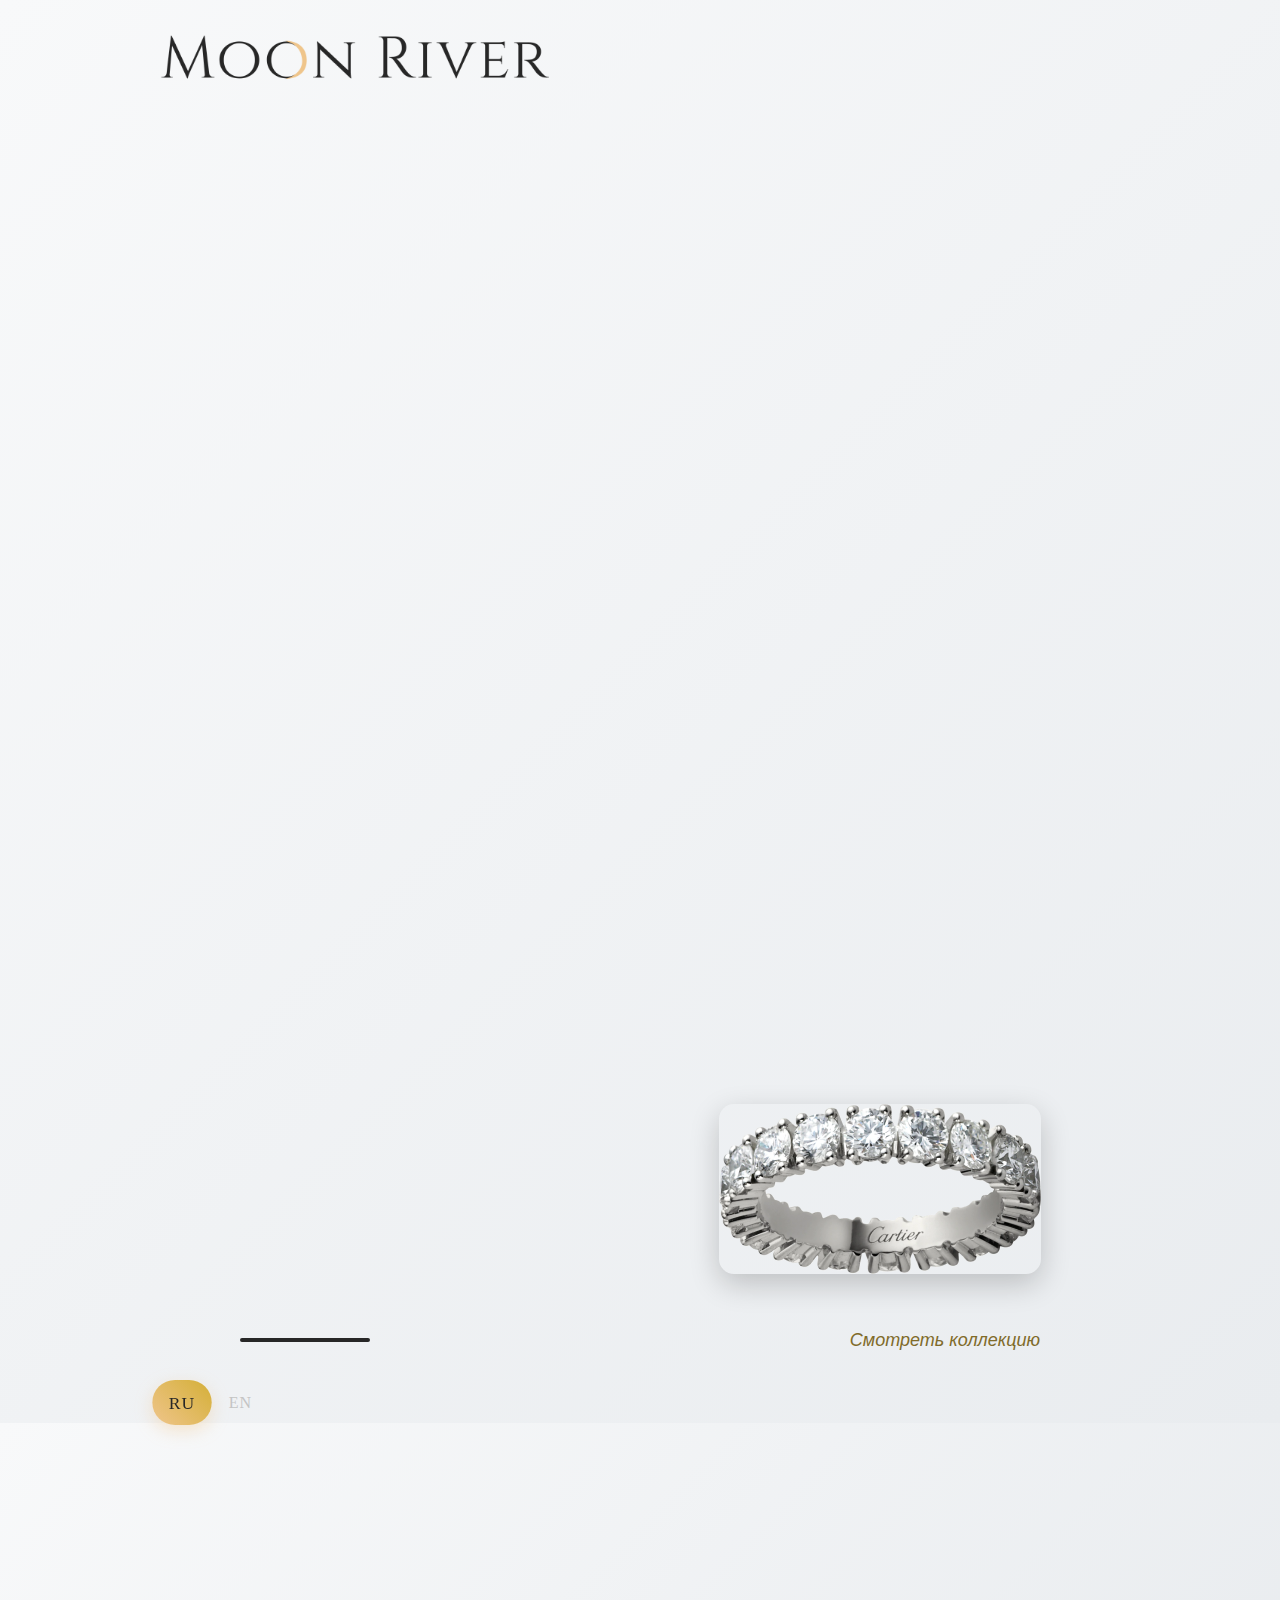
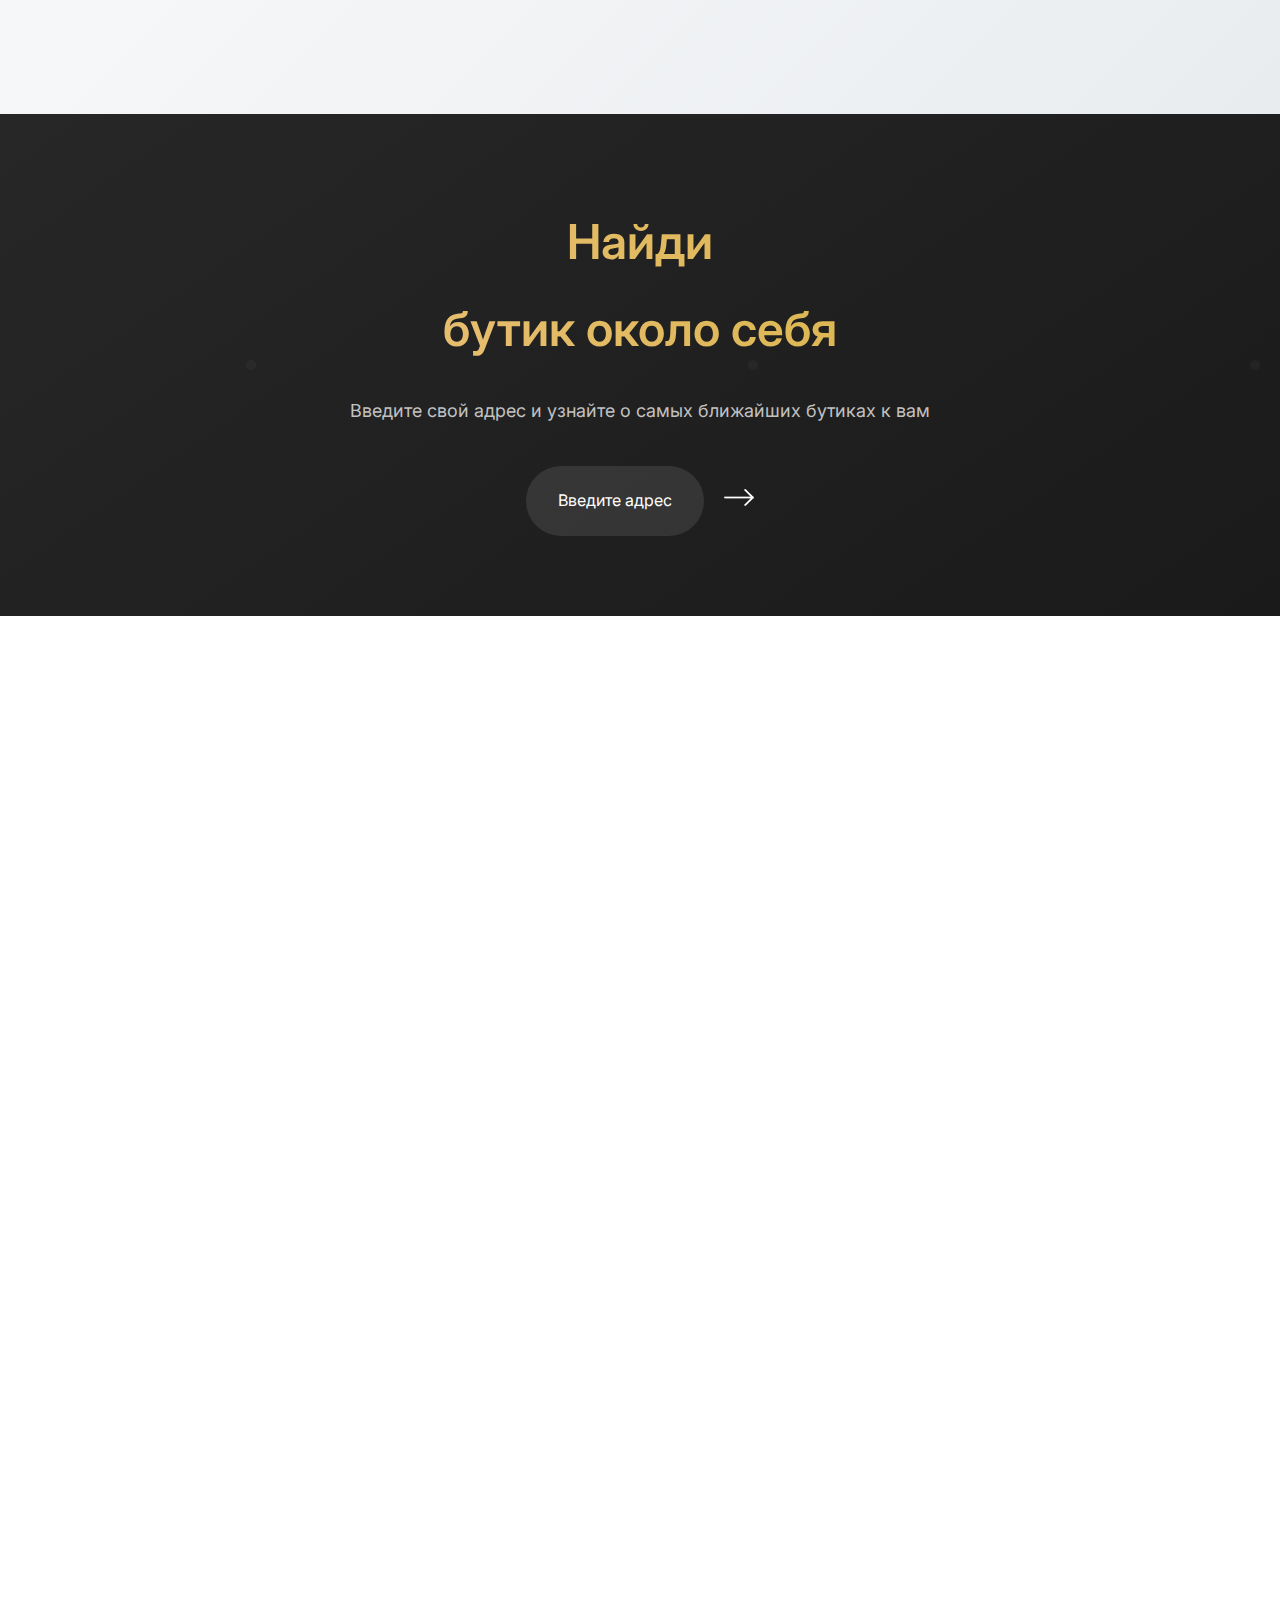
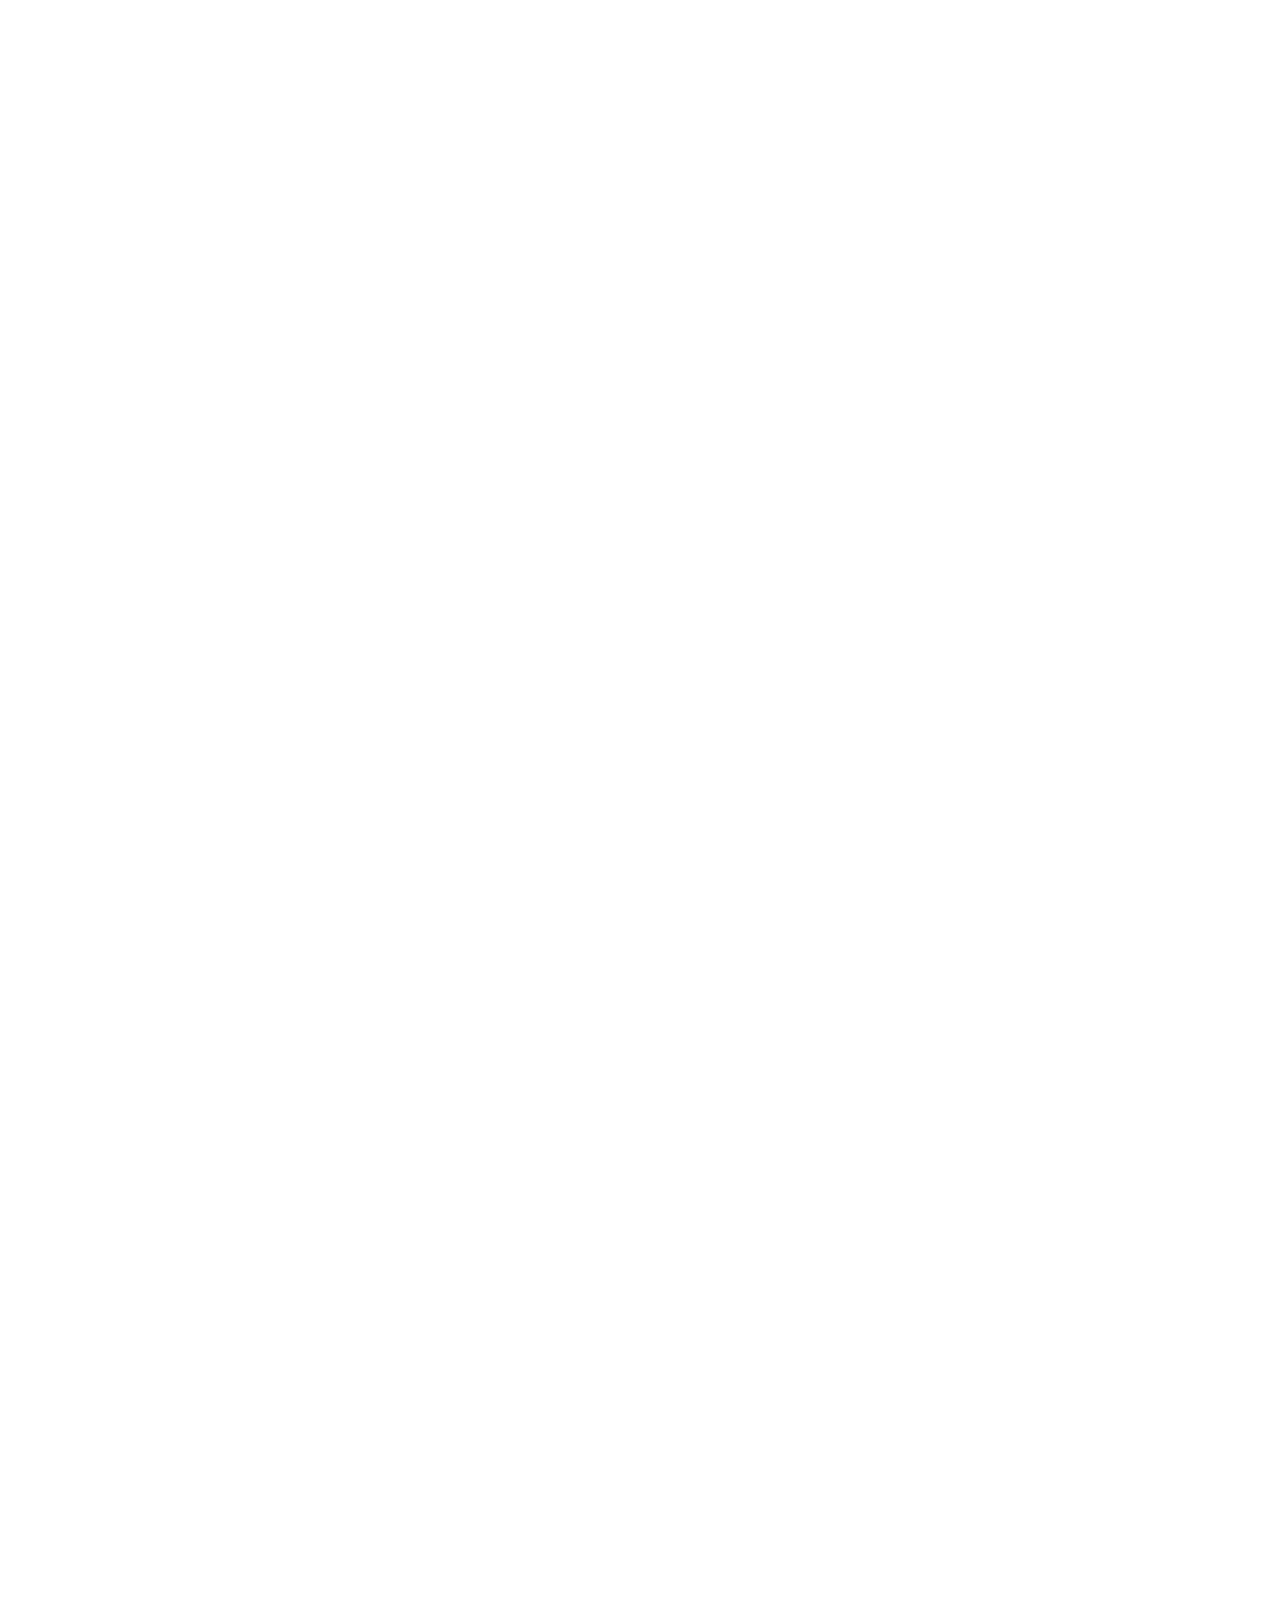
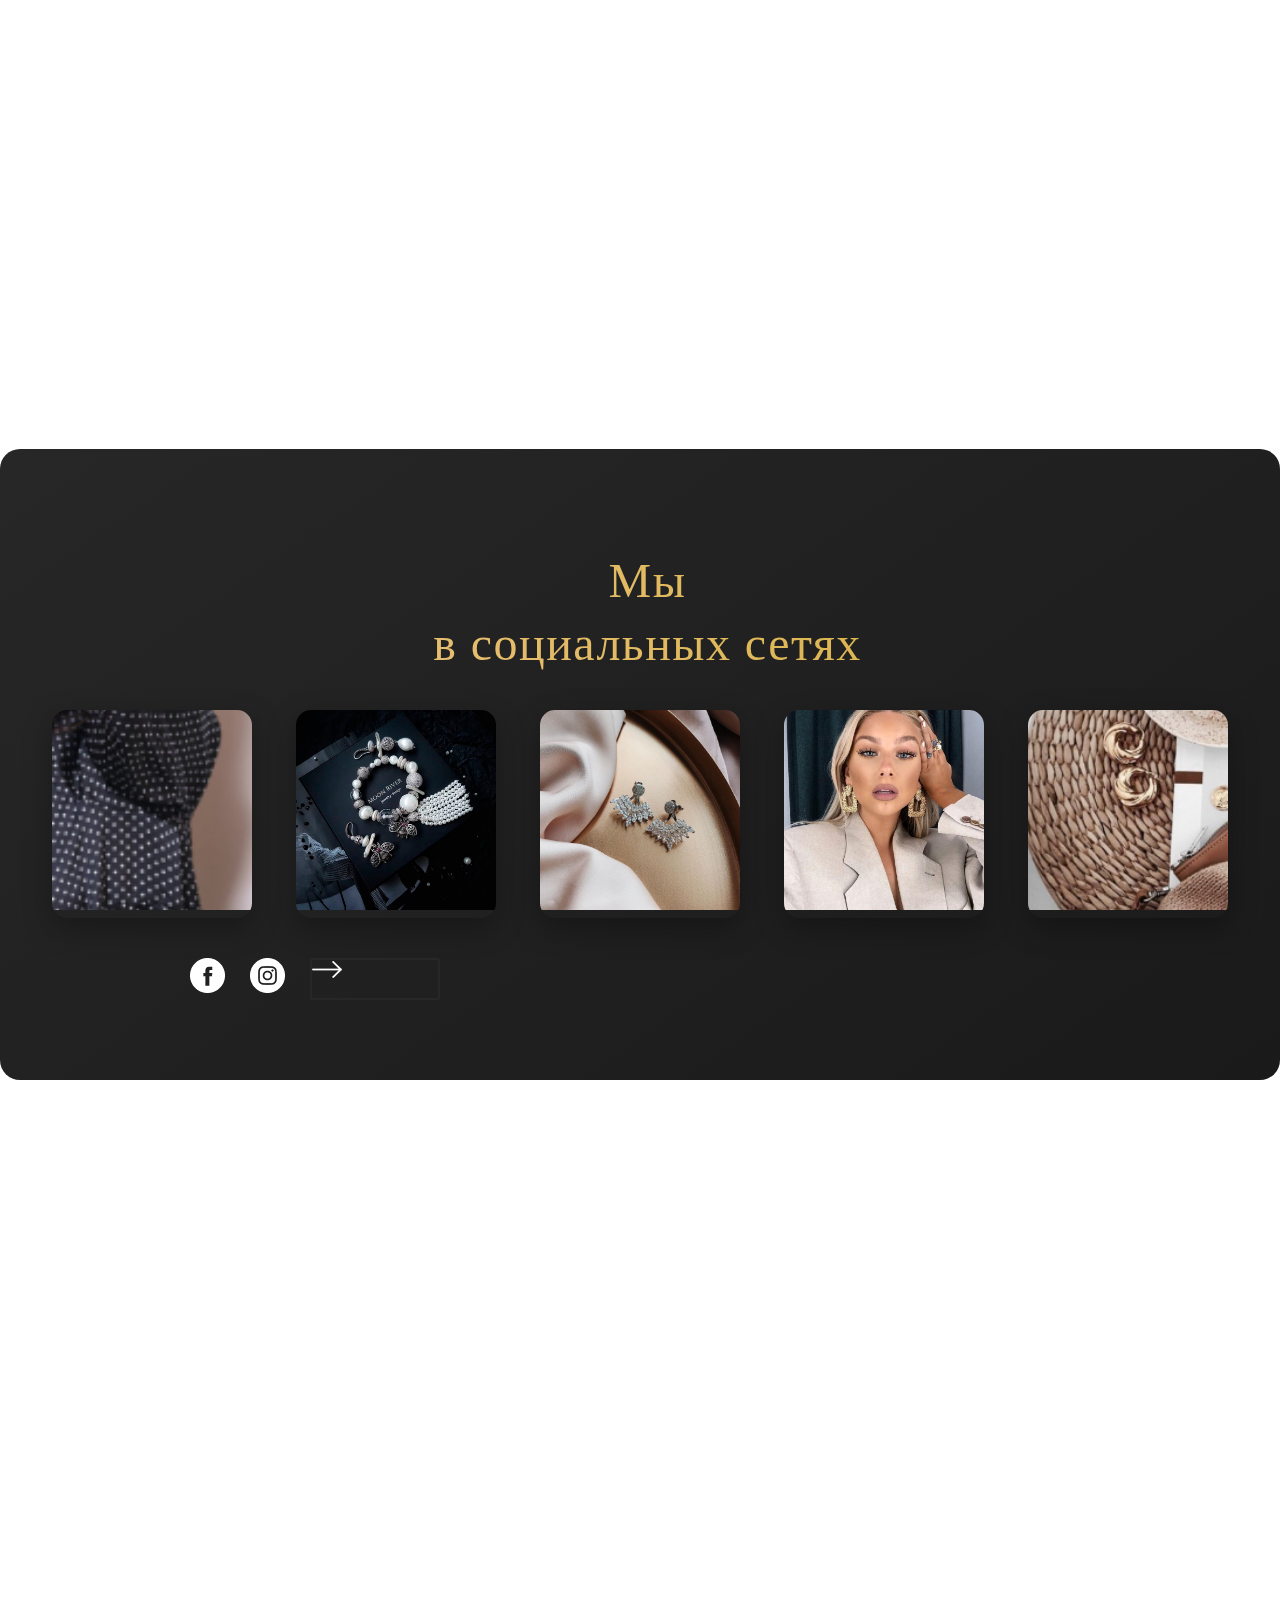
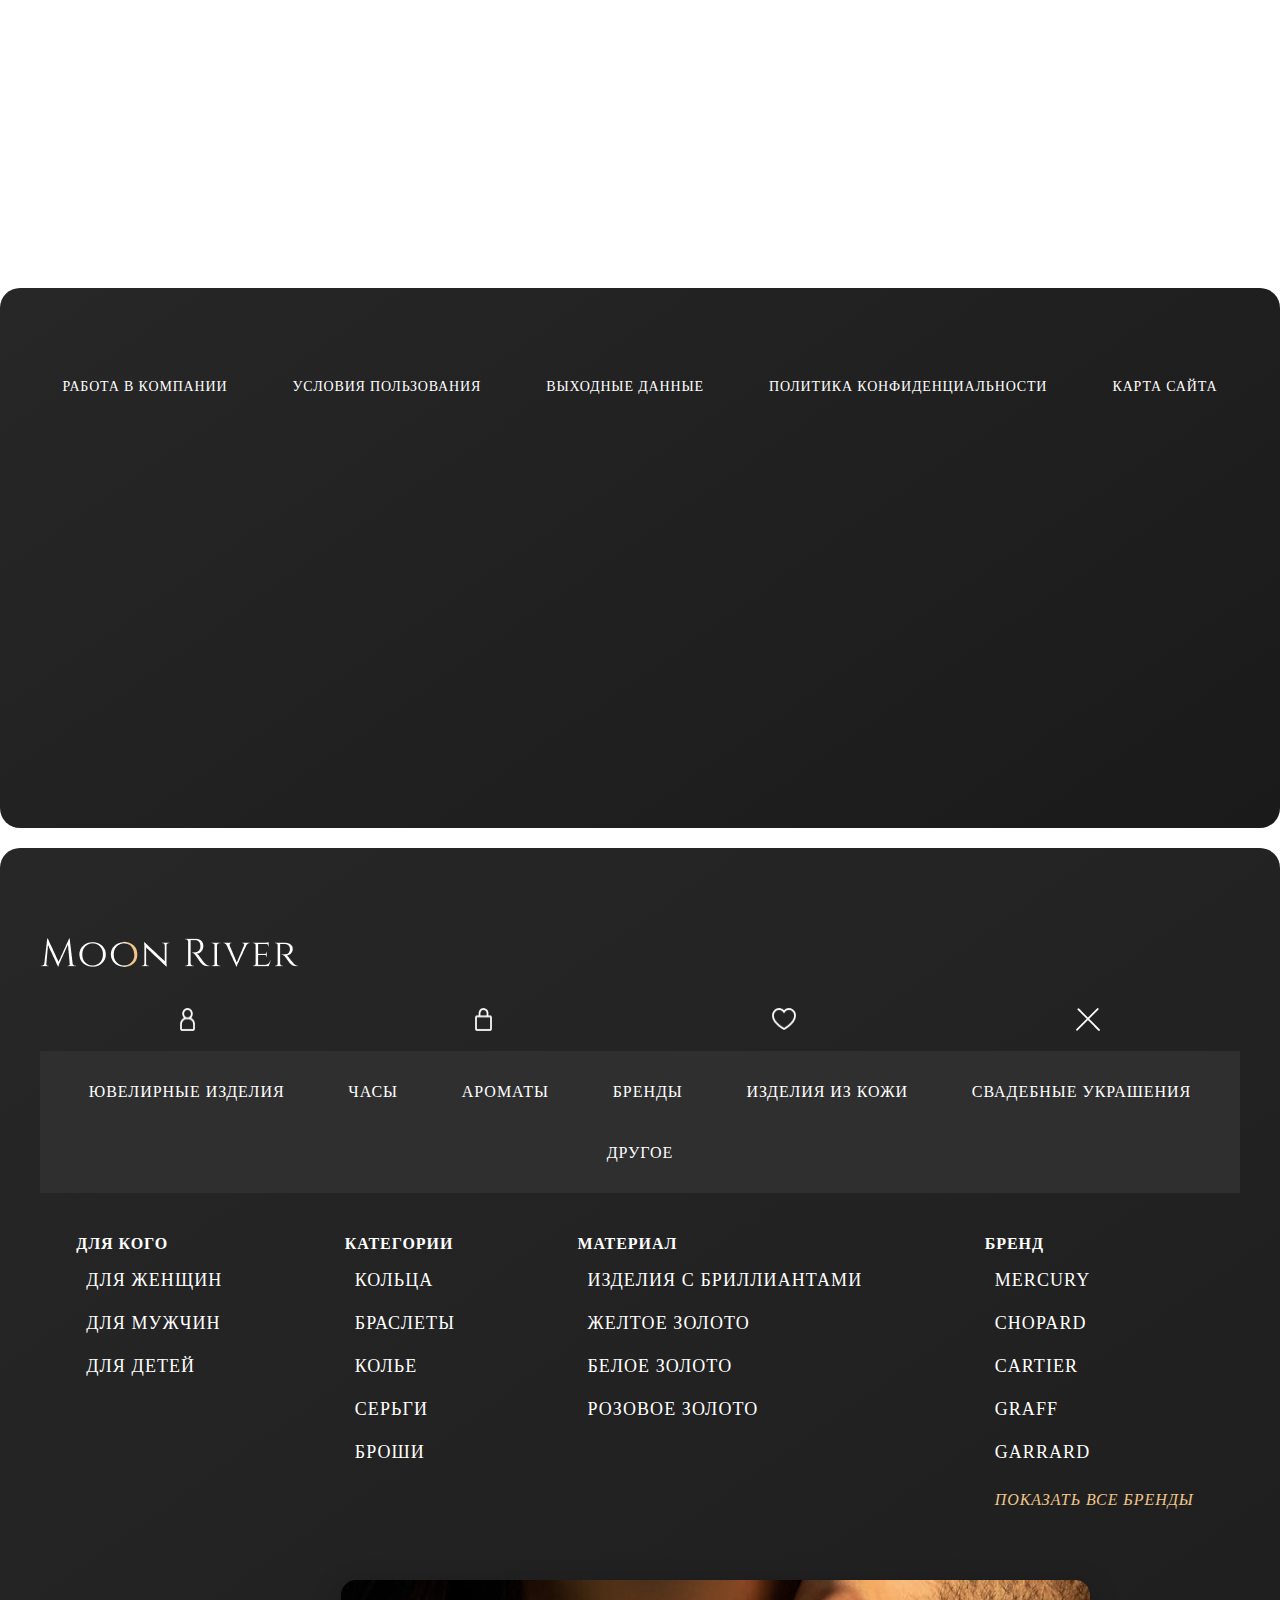
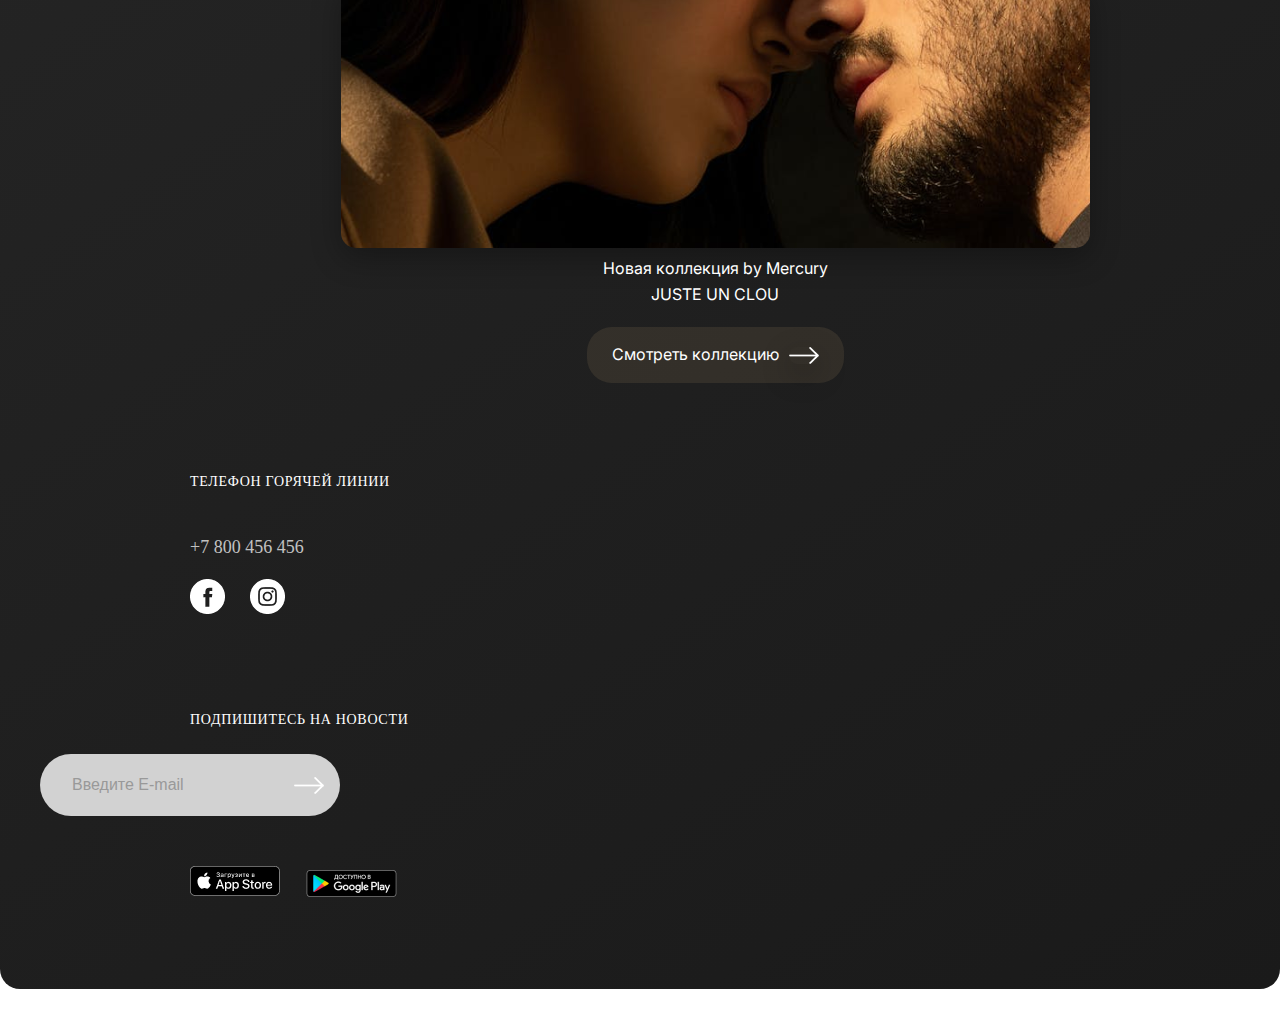
<file: Moon River Demo/moonriver.html>
<!DOCTYPE html>
<html lang="ru">
<head>
    <meta charset="UTF-8">
    <meta http-equiv="X-UA-Compatible" content="IE=edge">
    <meta name="viewport" content="width=device-width, initial-scale=1.0">
    <title data-ru="Синька бати" data-en="Blue Baty">Синька бати</title>
    <link rel="stylesheet" href="moonriver.css">
    <link href="https://fonts.googleapis.com/css2?family=Inter:wght@300;400;500;600;700&display=swap" rel="stylesheet">
</head>
<body>
    <header>
        <div class="container">
            <div class="logo">
                <img src="Group 1 1.png" alt="Logo">
            </div>
            <div class="black">
                <div class="figures">
                    <img src="Vector.png" alt="">
                    <img src="Vector (1).png" alt="">
                    <img src="Rectangle.png" alt="">
                    <span class="figure-number">1</span>
                    <img src="Group 12.png" alt="">
                </div>
                <div class="texts">
                    <div class="txt2" data-ru="КОЛЬЦО TRINITY, Cartier" data-en="TRINITY RING, Cartier">
                        КОЛЬЦО TRINITY, Cartier
                    </div>
                    <div class="txt3" data-ru="Белое золото, бриллианты" data-en="White gold, diamonds">
                        Белое золото, бриллианты
                    </div>
                    <div class="txt4" data-ru="498 000 ₽" data-en="498 000 ₽">
                        498 000 ₽
                    </div>
                </div>
            </div>
        </div>
        
        <div class="content">
            <div class="jewerly" data-ru="HIGH JEWELRY" data-en="HIGH JEWELRY">
                HIGH JEWELRY
            </div>
            <div class="img">
                <img src="1473137 1.png" alt="Jewelry">
            </div>
        </div>
        
        <div class="content2">
            <div class="line"></div>
            <div class="txt" data-ru="Смотреть коллекцию" data-en="View collection">
                Смотреть коллекцию
            </div>
        </div>
        
        <div class="language">
            <div class="ru active" onclick="switchLanguage('ru')">
                RU
            </div>
            <div class="en" onclick="switchLanguage('en')">
                EN
            </div>
        </div>
    </header>

    <div class="txt__content">
        <div class="content3">
            <div class="class" data-ru="Перейти в раздел" data-en="Go to section">
                Перейти в раздел
            </div>
            <div class="for_men" data-ru="Для мужчин" data-en="For men">
                Для мужчин
            </div>
        </div>
        <div class="content3">
            <div class="class" data-ru="Перейти в раздел" data-en="Go to section">
                Перейти в раздел
            </div>
            <div class="for_women" data-ru="Для женщин" data-en="For women">
                Для женщин
            </div>
        </div>
    </div>

    <div class="content4">
        <div class="boutik">
            <p data-ru="Найди" data-en="Find">Найди</p>
            <p data-ru="бутик около себя" data-en="boutique near you">бутик около себя</p>
        </div>
        <div class="txt_boutik" data-ru="Введите свой адрес и узнайте о самых ближайших бутиках к вам" data-en="Enter your address and find the nearest boutiques to you">
            Введите свой адрес и узнайте о самых ближайших бутиках к вам
        </div>
        <div class="adres">
            <div class="inputadres" data-ru="Введите адрес" data-en="Enter address">
                Введите адрес
            </div>
            <div class="arrow">
                <img src="Line.png" alt="Arrow">
            </div>
        </div>
    </div>

    <div class="background">
        <img src="1521765 1.png" alt="Ring">
        <div class="txtback" data-ru="КОЛЬЦО jow's, Cartier" data-en="JOW'S RING, Cartier">
            КОЛЬЦО jow's, Cartier
        </div>
        <div class="txtback2" data-ru="Белое золото, бриллианты" data-en="White gold, diamonds">
            Белое золото, бриллианты
        </div>
        <div class="txtback3" data-ru="674 000 ₽" data-en="674 000 ₽">
            674 000 ₽
        </div>
    </div>

    <div class="background">
        <img src="589965 1.png" alt="Ring">
        <div class="txtback" data-ru="КОЛЬЦО croix, Cartier" data-en="CROIX RING, Cartier">
            КОЛЬЦО croix, Cartier
        </div>
        <div class="txtback2" data-ru="Желтое, белое, розовое золото" data-en="Yellow, white, rose gold">
            Желтое, белое, розовое золото
        </div>
        <div class="txtback3" data-ru="432 000 ₽" data-en="432 000 ₽">
            432 000 ₽
        </div>
    </div>

    <div class="backgroundimg">
        <div class="img2">
            <img src="397780CZ__1 1.png" alt="Earrings">
        </div>
        <div class="txtback" data-ru="серьги win, BLANCPAIN" data-en="WIN EARRINGS, BLANCPAIN">
            серьги win, BLANCPAIN
        </div>
        <div class="txtback2" data-ru="Желтое золото, жемчуг" data-en="Yellow gold, pearl">
            Желтое золото, жемчуг
        </div>
        <div class="txtback3" data-ru="398 000 ₽" data-en="398 000 ₽">
            398 000 ₽
        </div>
    </div>

    <div class="background">
        <img src="CHIMERA-925 1.png" alt="Earrings">
        <div class="txtback" data-ru="Серьги moon, HUBLOT" data-en="MOON EARRINGS, HUBLOT">
            Серьги moon, HUBLOT
        </div>
        <div class="txtback2" data-ru="Желтое золото, сапфир" data-en="Yellow gold, sapphire">
            Желтое золото, сапфир
        </div>
        <div class="txtback3" data-ru="498 000 ₽" data-en="498 000 ₽">
            498 000 ₽
        </div>
    </div>

    <div class="background">
        <div class="txtback" data-ru="серьги win, BLANCPAIN" data-en="WIN EARRINGS, BLANCPAIN">
            серьги win, BLANCPAIN
        </div>
        <div class="txtback2" data-ru="Желтое золото, жемчуг" data-en="Yellow gold, pearl">
            Желтое золото, жемчуг
        </div>
        <div class="txtback3" data-ru="398 000 ₽" data-en="398 000 ₽">
            398 000 ₽
        </div>
    </div>

    <div class="background2">
        <div class="txt5">
            <p data-ru="Мы" data-en="We">Мы</p>
            <p data-ru="в социальных сетях" data-en="on social media">в социальных сетях</p> 
        </div>
        
        <div class="images">
            <div class="image-item" onclick="openImageModal('pexels-photo-1021693 2.jpg')">
                <img src="pexels-photo-1021693 2.jpg" alt="Social media image">
            </div>
            <div class="image-item" onclick="openImageModal('4f5559c1b5960b5c77e2c86b888673f5 2.jpg')">
                <img src="4f5559c1b5960b5c77e2c86b888673f5 2.jpg" alt="Social media image">
            </div>
            <div class="image-item" onclick="openImageModal('a87440fc5b93bea7582f2610d3400c76 1.jpg')">
                <img src="a87440fc5b93bea7582f2610d3400c76 1.jpg" alt="Social media image">
            </div>
            <div class="image-item" onclick="openImageModal('72383984 1.jpg')">
                <img src="72383984 1.jpg" alt="Social media image">
            </div>
            <div class="image-item" onclick="openImageModal('0d216821d529e0dfd25ac0a30050dbb8 1.jpg')">
                <img src="0d216821d529e0dfd25ac0a30050dbb8 1.jpg" alt="Social media image">
            </div>
        </div>

        <div class="logos">
            <div class="facebook">
                <img src="Facebook.png" alt="Facebook">
            </div>
            <div class="instagram">
                <img src="Instagram.png" alt="Instagram">
            </div>
            <div class="line">
                <img src="Line.png" alt="Line">
            </div>
        </div>
    </div>

    <div class="content5">
        <div class="img3">
            <img src="hype-ru-imgonline--PV4KKlein3PKSJg3Hj3vznm 1.png" alt="Store">
        </div>
        <div class="txt__content2">
            <div class="telephone" data-ru="Телефон флагманского магазина" data-en="Flagship store phone">
                Телефон флагманского магазина
            </div>

            <div class="number">
                +7 800 456 456
            </div>

            <div class="news" data-ru="Подпишитесь на новости" data-en="Subscribe to news">
                Подпишитесь на новости
            </div>
            <div class="email">
                <div class="input">
                    <input type="email" placeholder="Введите E-mail" data-ru-placeholder="Введите E-mail" data-en-placeholder="Enter E-mail">
                    <img src="Line1.png" alt="Submit">
                </div>
            </div>
        </div>
    </div>

    <div class="background2">
        <div class="txt6">
            <span data-ru="работа в компании" data-en="work in company">работа в компании</span>
            <span data-ru="условия пользования" data-en="terms of use">условия пользования</span>
            <span data-ru="выходные данные" data-en="output data">выходные данные</span>
            <span data-ru="политика конфиденциальности" data-en="privacy policy">политика конфиденциальности</span>
            <span data-ru="карта сайта" data-en="site map">карта сайта</span>
        </div>

        <div class="content6">
            <div class="img4">
                <img src="Group 1 7.png" alt="Logo">
            </div>
        
            <div class="telephone2" data-ru="Телефон горячей линии" data-en="Hotline phone">
                Телефон горячей линии
            </div>
            <div class="number2">
                +7 800 456 456
            </div>
            <div class="news2" data-ru="Подпишитесь на новости" data-en="Subscribe to news">
                Подпишитесь на новости
            </div>
            <div class="logos">
                <div class="facebook">
                    <img src="Facebook.png" alt="Facebook">
                </div>
                <div class="instagram">
                    <img src="Instagram.png" alt="Instagram">
                </div>
            </div>
            <div class="email2">
                <div class="input2">
                    <input type="email" placeholder="Введите E-mail" data-ru-placeholder="Введите E-mail" data-en-placeholder="Enter E-mail">
                    <img src="Line.png" alt="Submit">
                </div>
            </div>
            <div class="google_apple">
                <div class="apple">
                    <img src="apple-store-badge 1.png" alt="App Store">
                </div>
                <div class="google">
                    <img src="ru_badge_web_generic 1.png" alt="Google Play">
                </div>
            </div>
        </div>
    </div>

    <div class="background2">
        <div class="images2">
            <img src="Group 1 7.png" alt="Logo">
            <div class="vectors">
                <img src="Vector (1).png" alt="">
                <img src="Rectangle.png" alt="">
                <img src="Vector.png" alt="">
                <img src="Vector2.png" alt="">
            </div>
        </div>
        <div class="txt__content3">
            <span data-ru="Ювелирные изделия" data-en="Jewelry">Ювелирные изделия</span>
            <span data-ru="часы" data-en="watches">часы</span>
            <span data-ru="ароматы" data-en="fragrances">ароматы</span>
            <span data-ru="бренды" data-en="brands">бренды</span>
            <span data-ru="изделия из кожи" data-en="leather goods">изделия из кожи</span>
            <span data-ru="Свадебные украшения" data-en="Wedding jewelry">Свадебные украшения</span>
            <span data-ru="другое" data-en="other">другое</span>
        </div>
        <div class="txt7">
            <div class="for">
                <span data-ru="Для кого" data-en="For whom">Для кого</span>
                <p class="for_who" data-ru="Для женщин" data-en="For women">Для женщин</p>
                <p class="for_who" data-ru="Для мужчин" data-en="For men">Для мужчин</p>    
                <p class="for_who" data-ru="Для детей" data-en="For children">Для детей</p>
            </div>
            <div class="category">
                <span data-ru="Категории" data-en="Categories">Категории</span>
                <p class="rings" data-ru="Кольца" data-en="Rings">Кольца</p>
                <p class="rings" data-ru="Браслеты" data-en="Bracelets">Браслеты</p>
                <p class="rings" data-ru="Колье" data-en="Necklaces">Колье</p>
                <p class="rings" data-ru="Серьги" data-en="Earrings">Серьги</p>
                <p class="rings" data-ru="Броши" data-en="Brooches">Броши</p>
            </div>
            <div class="material">
                <span data-ru="Материал" data-en="Material">Материал</span>
                <p class="materials" data-ru="Изделия с бриллиантами" data-en="Diamond products">Изделия с бриллиантами</p>
                <p class="materials" data-ru="Желтое золото" data-en="Yellow gold">Желтое золото</p>
                <p class="materials" data-ru="Белое золото" data-en="White gold">Белое золото</p>
                <p class="materials" data-ru="Розовое золото" data-en="Rose gold">Розовое золото</p>
            </div>
            <div class="bred">
                <span data-ru="Бренд" data-en="Brand">Бренд</span>
                <p class="bredotina">Mercury</p>
                <p class="bredotina">Chopard</p>
                <p class="bredotina">Cartier</p>
                <p class="bredotina">Graff</p>
                <p class="bredotina">Garrard</p>
                <p class="zolotaya_bredotina" data-ru="Показать все бренды" data-en="Show all brands">Показать все бренды</p>
            </div>
        </div>
        <div class="img5">
            <img src="pexels-photo-3754270.png" alt="Collection">
            <div data-ru="Новая коллекция by Mercury" data-en="New collection by Mercury">Новая коллекция by Mercury</div>
            <div>JUSTE UN CLOU</div>
            <div class="view-collection" data-ru="Смотреть коллекцию" data-en="View collection">
                Смотреть коллекцию
                <img src="Line.png" alt="Arrow">
            </div>
        </div>
        <div class="telephone3">
            <div class="txt__telephone" data-ru="телефон горячей линии" data-en="hotline phone">
                телефон горячей линии
            </div>
            <div class="number3">
                +7 800 456 456
            </div>
            <div class="logos">
                <div class="facebook">
                    <img src="Facebook.png" alt="Facebook">
                </div>
                <div class="instagram">
                    <img src="Instagram.png" alt="Instagram">
                </div>
            </div>
        </div>
        <div class="news3" data-ru="Подпишитесь на новости" data-en="Subscribe to news">
            Подпишитесь на новости
        </div>
        <div class="email2">
            <div class="input2">
                <input type="email" placeholder="Введите E-mail" data-ru-placeholder="Введите E-mail" data-en-placeholder="Enter E-mail">
                <img src="Line.png" alt="Submit">
            </div>
        </div>
        <div class="google_apple">
            <div class="apple">
                <img src="apple-store-badge 1.png" alt="App Store">
            </div>
            <div class="google">
                <img src="ru_badge_web_generic 1.png" alt="Google Play">
            </div>
        </div>
    </div>

    <!-- Image Modal -->
    <div id="imageModal" class="modal">
        <span class="close">&times;</span>
        <img class="modal-content" id="modalImage">
    </div>

    <!-- Loading Animation -->
    <div id="loading" class="loading">
        <div class="spinner"></div>
    </div>

    <script src="moonriver.js"></script>
</body>
</html>
</file>
<file: Moon River Demo/moonriver.css>
/* Reset and Base Styles */
* {
    margin: 0;
    padding: 0;
    box-sizing: border-box;
}

body {
    font-family: 'Inter', 'Futura PT', sans-serif;
    line-height: 1.6;
    color: #333;
    overflow-x: hidden;
}

/* Header Styles */
header {
    position: relative;
    background: linear-gradient(135deg, #f8f9fa 0%, #e9ecef 100%);
    min-height: 100vh;
}

.container {
    display: flex;
    justify-content: space-between;
    align-items: flex-start;
    padding: 20px 0;
}

.logo {
    padding-left: 160px;
    transition: transform 0.3s ease;
}

.logo:hover {
    transform: scale(1.05);
}

.logo img {
    max-height: 80px;
    width: auto;
}

/* Black Section */
.black {
    width: 562px;
    height: 1024px;
    left: 878px;
    top: 0px;
    background: linear-gradient(145deg, #272727 0%, #1a1a1a 100%);
    border-radius: 0 0 0 30px;
    box-shadow: 0 20px 40px rgba(0,0,0,0.3);
    position: relative;
    overflow: hidden;
}

.black::before {
    content: '';
    position: absolute;
    top: 0;
    left: 0;
    right: 0;
    height: 4px;
    background: linear-gradient(90deg, #EFC58B, #D4AF37, #EFC58B);
    animation: shimmer 3s ease-in-out infinite;
}

@keyframes shimmer {
    0%, 100% { transform: translateX(-100%); }
    50% { transform: translateX(100%); }
}

.figures {
    display: flex;
    justify-content: space-around;
    align-items: center;
    padding-left: 140px;
    padding-top: 77px;
    font-family: 'Futura PT';
    font-style: normal;
    font-weight: 300;
    font-size: 18px;
    line-height: 23px;
    color: white;
}

.figures img {
    transition: transform 0.3s ease, filter 0.3s ease;
}

.figures img:hover {
    transform: scale(1.1);
    filter: brightness(1.2);
}

.figure-number {
    background: linear-gradient(45deg, #EFC58B, #D4AF37);
    -webkit-background-clip: text;
    -webkit-text-fill-color: transparent;
    background-clip: text;
    font-weight: 600;
    font-size: 24px;
}

/* Content Sections */
.content {
    display: flex;
    justify-content: space-around;
    font-family: 'Forum', serif;
    font-style: normal;
    font-weight: 400;
    font-size: 64px;
    line-height: 71px;
    align-items: center;
    letter-spacing: 0.03em;
    margin: 40px 0;
}

.jewerly {
    background: linear-gradient(45deg, #806b2a, #D4AF37);
    -webkit-background-clip: text;
    -webkit-text-fill-color: transparent;
    background-clip: text;
    text-shadow: 2px 2px 4px rgba(0,0,0,0.1);
    transition: transform 0.3s ease;
}

.jewerly:hover {
    transform: scale(1.05);
}

.content img {
    transition: transform 0.3s ease;
    border-radius: 15px;
    box-shadow: 0 10px 30px rgba(0,0,0,0.2);
}

.content img:hover {
    transform: scale(1.05);
}

/* Line and Text */
.line {
    width: 130px;
    border: 2px solid #272727;
    border-radius: 2px;
    transition: width 0.3s ease;
}

.content2:hover .line {
    width: 180px;
}

.txt {
    font-family: 'Segoe UI', sans-serif;
    font-style: italic;
    font-weight: 300;
    font-size: 18px;
    line-height: 24px;
    align-items: center;
    color: #806b2a;
    transition: color 0.3s ease;
}

.content2:hover .txt {
    color: #D4AF37;
}

.content2 {
    display: flex;
    justify-content: space-around;
    align-items: center;
    margin: 30px 0;
}

/* Texts Section */
.texts {
    padding-left: 200px;
    padding-top: 800px;
}

.txt2 {
    font-family: 'Futura PT';
    font-style: normal;
    font-weight: 400;
    font-size: 16px;
    line-height: 21px;
    display: flex;
    align-items: center;
    text-align: right;
    letter-spacing: 0.05em;
    text-transform: uppercase;
    color: #FFFFFF;
    margin-bottom: 10px;
}

.txt3 {
    font-family: 'Futura PT';
    font-style: normal;
    font-weight: 300;
    font-size: 18px;
    line-height: 23px;
    display: flex;
    align-items: center;
    text-align: right;
    color: #C2C2C2;
    margin-bottom: 10px;
}

.txt4 {
    font-family: 'Segoe UI';
    font-style: italic;
    font-weight: 300;
    font-size: 18px;
    line-height: 24px;
    display: flex;
    align-items: center;
    letter-spacing: 0.03em;
    color: #EFC58B;
    text-shadow: 0 2px 4px rgba(0,0,0,0.3);
}

/* Language Switcher */
.language {
    display: flex;
    padding-left: 155px;
    margin-top: 20px;
}

.ru, .en {
    font-family: 'Futura PT';
    font-style: normal;
    font-weight: 400;
    font-size: 16px;
    line-height: 21px;
    display: flex;
    align-items: center;
    letter-spacing: 0.05em;
    text-transform: uppercase;
    cursor: pointer;
    padding: 10px 15px;
    border-radius: 25px;
    transition: all 0.3s ease;
    position: relative;
    overflow: hidden;
}

.ru::before, .en::before {
    content: '';
    position: absolute;
    top: 0;
    left: -100%;
    width: 100%;
    height: 100%;
    background: linear-gradient(90deg, transparent, rgba(255,255,255,0.2), transparent);
    transition: left 0.5s ease;
}

.ru:hover::before, .en:hover::before {
    left: 100%;
}

.ru.active, .en.active {
    background: linear-gradient(45deg, #EFC58B, #D4AF37);
    color: #272727;
    transform: scale(1.1);
    box-shadow: 0 5px 15px rgba(239, 197, 139, 0.4);
}

.en {
    padding-left: 20px;
    color: #C4C4C4;
}

.en:hover {
    color: #FFFFFF;
    transform: scale(1.05);
}

/* Main Content Sections */
.txt__content {
    display: flex;
    justify-content: space-around;
    font-family: "Forum", serif;
    color: #806b2a;
    padding: 60px 0;
    background: linear-gradient(135deg, #f8f9fa 0%, #e9ecef 100%);
}

.content3 {
    text-align: center;
    transition: transform 0.3s ease;
}

.content3:hover {
    transform: translateY(-10px);
}

.class {
    font-size: 24px;
    margin-bottom: 15px;
    color: #806b2a;
    transition: color 0.3s ease;
}

.content3:hover .class {
    color: #D4AF37;
}

.for_men, .for_women {
    padding-top: 15px;
    font-size: 64px;
    background: linear-gradient(45deg, #806b2a, #D4AF37);
    -webkit-background-clip: text;
    -webkit-text-fill-color: transparent;
    background-clip: text;
    transition: transform 0.3s ease;
}

.content3:hover .for_men,
.content3:hover .for_women {
    transform: scale(1.05);
}

/* Boutique Section */
.content4 {
    background: linear-gradient(145deg, #272727 0%, #1a1a1a 100%);
    padding: 80px 40px;
    text-align: center;
    position: relative;
    overflow: hidden;
}

.content4::before {
    content: '';
    position: absolute;
    top: 0;
    left: 0;
    right: 0;
    height: 100%;
    background: url('data:image/svg+xml,<svg xmlns="http://www.w3.org/2000/svg" viewBox="0 0 100 100"><defs><pattern id="grain" width="100" height="100" patternUnits="userSpaceOnUse"><circle cx="50" cy="50" r="1" fill="rgba(255,255,255,0.03)"/></pattern></defs><rect width="100" height="100" fill="url(%23grain)"/></svg>');
    pointer-events: none;
}

.boutik {
    color: white;
    margin-bottom: 30px;
}

.boutik p {
    font-size: 48px;
    font-weight: 600;
    margin: 10px 0;
    background: linear-gradient(45deg, #EFC58B, #D4AF37);
    -webkit-background-clip: text;
    -webkit-text-fill-color: transparent;
    background-clip: text;
}

.txt_boutik {
    color: #C2C2C2;
    font-size: 18px;
    margin-bottom: 40px;
    max-width: 600px;
    margin-left: auto;
    margin-right: auto;
}

.adres {
    display: flex;
    justify-content: center;
    align-items: center;
    gap: 20px;
}

.inputadres {
    padding: 20px 30px;
    color: white;
    background: rgba(255,255,255,0.1);
    border-radius: 50px;
    border: 2px solid transparent;
    transition: all 0.3s ease;
    cursor: pointer;
}

.inputadres:hover {
    background: rgba(255,255,255,0.2);
    border-color: #EFC58B;
    transform: scale(1.05);
}

.arrow {
    transition: transform 0.3s ease;
}

.adres:hover .arrow {
    transform: translateX(10px);
}

/* Background Sections */
.background, .backgroundimg {
    background: #EDEDED;
    padding: 60px 40px;
    margin: 20px 0;
    border-radius: 20px;
    box-shadow: 0 10px 30px rgba(0,0,0,0.1);
    transition: all 0.3s ease;
    position: relative;
    overflow: hidden;
}

.background:hover, .backgroundimg:hover {
    transform: translateY(-10px);
    box-shadow: 0 20px 40px rgba(0,0,0,0.2);
}

.background::before, .backgroundimg::before {
    content: '';
    position: absolute;
    top: 0;
    left: -100%;
    width: 100%;
    height: 100%;
    background: linear-gradient(90deg, transparent, rgba(255,255,255,0.3), transparent);
    transition: left 0.6s ease;
}

.background:hover::before, .backgroundimg:hover::before {
    left: 100%;
}

.background img, .backgroundimg img {
    border-radius: 15px;
    transition: transform 0.3s ease;
    box-shadow: 0 10px 30px rgba(0,0,0,0.2);
}

.background:hover img, .backgroundimg:hover img {
    transform: scale(1.05);
}

.txtback, .txtback2, .txtback3 {
    margin: 15px 0;
    transition: color 0.3s ease;
}

.txtback {
    font-size: 24px;
    font-weight: 600;
    color: #272727;
}

.txtback2 {
    font-size: 18px;
    color: #666;
}

.txtback3 {
    font-size: 20px;
    color: #EFC58B;
    font-weight: 600;
}

/* Social Media Section */
.background2 {
    background: linear-gradient(145deg, #272727 0%, #1a1a1a 100%);
    padding: 80px 40px;
    margin: 20px 0;
    border-radius: 20px;
    position: relative;
    overflow: hidden;
}

.txt5 {
    padding-top: 15px;
    padding-left: 15px;
    font-family: 'Forum', serif;
    font-style: normal;
    font-weight: 400;
    font-size: 48px;
    line-height: 53px;
    align-items: center;
    letter-spacing: 0.03em;
    color: white;
    text-align: center;
    margin-bottom: 40px;
}

.txt5 p {
    background: linear-gradient(45deg, #EFC58B, #D4AF37);
    -webkit-background-clip: text;
    -webkit-text-fill-color: transparent;
    background-clip: text;
    margin: 10px 0;
}

.images {
    display: flex;
    justify-content: space-around;
    flex-wrap: wrap;
    gap: 20px;
    margin: 40px 0;
}

.image-item {
    cursor: pointer;
    transition: all 0.3s ease;
    border-radius: 15px;
    overflow: hidden;
    box-shadow: 0 10px 30px rgba(0,0,0,0.3);
}

.image-item:hover {
    transform: scale(1.1) rotate(2deg);
    box-shadow: 0 20px 40px rgba(0,0,0,0.5);
}

.image-item img {
    width: 200px;
    height: 200px;
    object-fit: cover;
    transition: filter 0.3s ease;
}

.image-item:hover img {
    filter: brightness(1.2) contrast(1.1);
}

.logos {
    display: flex;
    padding-left: 150px;
    gap: 25px;
}

.facebook, .instagram {
    transition: transform 0.3s ease;
    cursor: pointer;
}

.facebook:hover, .instagram:hover {
    transform: scale(1.2);
}

/* Content Sections */
.content5, .content6 {
    display: flex;
    padding: 60px 40px;
    background: linear-gradient(135deg, #f8f9fa 0%, #e9ecef 100%);
    margin: 20px 0;
    border-radius: 20px;
}

.txt__content2 {
    text-align: center;
    padding-top: 300px;
    padding-left: 180px;
}

.telephone, .telephone2 {
    font-family: 'Futura PT';
    font-style: normal;
    font-weight: 400;
    font-size: 18px;
    line-height: 23px;
    align-items: center;
    letter-spacing: 0.05em;
    text-transform: uppercase;
    color: #272727;
    margin-bottom: 25px;
}

.number, .number2, .number3 {
    padding-top: 25px;
    font-family: 'Futura PT';
    font-style: normal;
    font-weight: 300;
    font-size: 22px;
    line-height: 28px;
    align-items: center;
    color: #959595;
    text-align: left;
    margin-bottom: 25px;
}

.news, .news2, .news3 {
    padding-top: 50px;
    font-family: 'Futura PT';
    font-style: normal;
    font-weight: 400;
    font-size: 18px;
    line-height: 23px;
    align-items: center;
    letter-spacing: 0.05em;
    text-transform: uppercase;
    color: #272727;
    text-align: left;
    margin-bottom: 25px;
}

.email, .email2 {
    margin-top: 25px;
}

.input, .input2 {
    display: flex;
    align-items: center;
    gap: 15px;
    padding: 20px 30px;
    background: rgba(255,255,255,0.8);
    border-radius: 50px;
    border: 2px solid transparent;
    transition: all 0.3s ease;
    max-width: 300px;
}

.input:hover, .input2:hover {
    border-color: #EFC58B;
    transform: scale(1.02);
    box-shadow: 0 5px 15px rgba(0,0,0,0.1);
}

.input input, .input2 input {
    border: none;
    background: transparent;
    outline: none;
    font-size: 16px;
    color: #272727;
    flex: 1;
}

.input input::placeholder, .input2 input::placeholder {
    color: #999;
}

/* Footer Sections */
.txt6 {
    display: flex;
    justify-content: space-around;
    flex-wrap: wrap;
    font-family: 'Futura PT';
    font-style: normal;
    font-weight: 450;
    font-size: 14px;
    line-height: 18px;
    align-items: center;
    letter-spacing: 0.06em;
    text-transform: uppercase;
    color: #FFFFFF;
    gap: 20px;
    margin-bottom: 40px;
}

.txt6 span {
    cursor: pointer;
    transition: color 0.3s ease;
    padding: 10px;
    border-radius: 20px;
}

.txt6 span:hover {
    color: #EFC58B;
    background: rgba(239, 197, 139, 0.1);
}

.txt__content3 {
    display: flex;
    justify-content: space-evenly;
    padding: 20px;
    background: #2F2F2F;
    font-family: 'Futura PT';
    font-style: normal;
    font-weight: 450;
    font-size: 16px;
    line-height: 21px;
    align-items: center;
    letter-spacing: 0.06em;
    text-transform: uppercase;
    color: #FFFFFF;
    flex-wrap: wrap;
    gap: 20px;
}

.txt__content3 span {
    cursor: pointer;
    transition: all 0.3s ease;
    padding: 10px 15px;
    border-radius: 25px;
}

.txt__content3 span:hover {
    background: rgba(239, 197, 139, 0.2);
    color: #EFC58B;
    transform: scale(1.05);
}

.vectors {
    display: flex;
    justify-content: space-around;
    margin: 20px 0;
}

.vectors img {
    transition: transform 0.3s ease;
}

.vectors img:hover {
    transform: scale(1.2);
}

.txt7 {
    display: flex;
    justify-content: space-around;
    color: white;
    flex-wrap: wrap;
    gap: 40px;
    margin: 40px 0;
}

.for, .category, .material, .bred {
    font-family: 'Futura PT';
    font-style: normal;
    font-weight: 600;
    font-size: 16px;
    line-height: 21px;
    align-items: center;
    letter-spacing: 0.06em;
    text-transform: uppercase;
    margin-bottom: 20px;
}

.for_who, .rings, .materials, .bredotina {
    font-family: 'Futura PT';
    font-style: normal;
    font-weight: 400;
    font-size: 18px;
    line-height: 23px;
    letter-spacing: 0.06em;
    color: #FFFFFF;
    margin: 10px 0;
    cursor: pointer;
    transition: all 0.3s ease;
    padding: 5px 10px;
    border-radius: 15px;
}

.for_who:hover, .rings:hover, .materials:hover, .bredotina:hover {
    background: rgba(239, 197, 139, 0.2);
    color: #EFC58B;
    transform: translateX(10px);
}

.zolotaya_bredotina {
    font-family: 'Segoe UI';
    font-style: italic;
    font-weight: 300;
    font-size: 16px;
    line-height: 21px;
    color: #EFC58B;
    cursor: pointer;
    transition: all 0.3s ease;
    padding: 10px;
    border-radius: 20px;
}

.zolotaya_bredotina:hover {
    background: rgba(239, 197, 139, 0.2);
    transform: scale(1.05);
}

.img5 {
    padding-left: 150px;
    color: white;
    text-align: center;
    margin: 40px 0;
}

.img5 img {
    border-radius: 15px;
    transition: transform 0.3s ease;
    box-shadow: 0 10px 30px rgba(0,0,0,0.3);
}

.img5:hover img {
    transform: scale(1.05);
}

.view-collection {
    display: inline-flex;
    align-items: center;
    gap: 10px;
    cursor: pointer;
    transition: all 0.3s ease;
    padding: 15px 25px;
    border-radius: 25px;
    background: rgba(239, 197, 139, 0.1);
    margin-top: 20px;
}

.view-collection:hover {
    background: rgba(239, 197, 139, 0.2);
    transform: scale(1.05);
}

.telephone3 {
    margin: 40px 0;
}

.txt__telephone {
    padding-top: 50px;
    padding-left: 150px;
    font-family: 'Futura PT';
    font-style: normal;
    font-weight: 400;
    font-size: 14px;
    line-height: 18px;
    align-items: center;
    letter-spacing: 0.05em;
    text-transform: uppercase;
    color: #FFFFFF;
}

.number3 {
    padding-left: 150px;
    font-family: 'Futura PT';
    font-style: normal;
    font-weight: 300;
    font-size: 18px;
    line-height: 23px;
    color: #C2C2C2;
    margin: 20px 0;
}

.news3 {
    padding-top: 50px;
    padding-left: 150px;
    font-family: 'Futura PT';
    font-style: normal;
    font-weight: 400;
    font-size: 14px;
    line-height: 18px;
    letter-spacing: 0.05em;
    text-transform: uppercase;
    color: #FFFFFF;
    margin-bottom: 25px;
}

.google_apple {
    display: flex;
    padding-left: 150px;
    padding-top: 50px;
    gap: 20px;
}

.apple, .google {
    transition: transform 0.3s ease;
    cursor: pointer;
}

.apple:hover, .google:hover {
    transform: scale(1.1);
}

/* Modal Styles */
.modal {
    display: none;
    position: fixed;
    z-index: 1000;
    left: 0;
    top: 0;
    width: 100%;
    height: 100%;
    background-color: rgba(0,0,0,0.9);
    backdrop-filter: blur(5px);
}

.modal-content {
    margin: auto;
    display: block;
    max-width: 90%;
    max-height: 90%;
    border-radius: 15px;
    box-shadow: 0 20px 60px rgba(0,0,0,0.5);
}

.close {
    color: #f1f1f1;
    font-size: 35px;
    font-weight: bold;
    position: absolute;
    top: 15px;
    right: 35px;
    cursor: pointer;
    transition: color 0.3s ease;
}

.close:hover {
    color: #EFC58B;
}

/* Loading Animation */
.loading {
    display: none;
    position: fixed;
    z-index: 9999;
    left: 0;
    top: 0;
    width: 100%;
    height: 100%;
    background-color: rgba(0,0,0,0.8);
    backdrop-filter: blur(10px);
}

.spinner {
    position: absolute;
    top: 50%;
    left: 50%;
    transform: translate(-50%, -50%);
    width: 50px;
    height: 50px;
    border: 4px solid #f3f3f3;
    border-top: 4px solid #EFC58B;
    border-radius: 50%;
    animation: spin 1s linear infinite;
}

@keyframes spin {
    0% { transform: translate(-50%, -50%) rotate(0deg); }
    100% { transform: translate(-50%, -50%) rotate(360deg); }
}

/* Responsive Design */
@media (max-width: 1200px) {
    .container {
        flex-direction: column;
        align-items: center;
    }
    
    .black {
        width: 100%;
        height: auto;
        left: 0;
        border-radius: 20px;
        margin-top: 20px;
    }
    
    .figures {
        padding: 40px 20px;
    }
    
    .texts {
        padding: 40px 20px;
        text-align: center;
    }
    
    .content {
        flex-direction: column;
        text-align: center;
        gap: 30px;
    }
    
    .jewerly {
        font-size: 48px;
    }
    
    .for_men, .for_women {
        font-size: 48px;
    }
    
    .txt__content {
        flex-direction: column;
        gap: 40px;
    }
    
    .content5, .content6 {
        flex-direction: column;
        text-align: center;
    }
    
    .txt__content2 {
        padding: 40px 20px;
    }
    
    .img5 {
        padding: 20px;
    }
    
    .telephone3, .news3, .number3 {
        padding-left: 20px;
    }
    
    .google_apple {
        padding-left: 20px;
        justify-content: center;
    }
}

@media (max-width: 768px) {
    .logo {
        padding-left: 20px;
    }
    
    .language {
        padding-left: 20px;
        justify-content: center;
    }
    
    .content4 {
        padding: 40px 20px;
    }
    
    .boutik p {
        font-size: 32px;
    }
    
    .txt5 {
        font-size: 32px;
    }
    
    .images {
        flex-direction: column;
        align-items: center;
    }
    
    .image-item img {
        width: 150px;
        height: 150px;
    }
    
    .txt__content3 {
        flex-direction: column;
        text-align: center;
    }
    
    .txt7 {
        flex-direction: column;
        text-align: center;
    }
}

/* Smooth Scrolling */
html {
    scroll-behavior: smooth;
}

/* Focus Styles for Accessibility */
*:focus {
    outline: 2px solid #EFC58B;
    outline-offset: 2px;
}

/* Selection Styles */
::selection {
    background: #EFC58B;
    color: #272727;
}

::-moz-selection {
    background: #EFC58B;
    color: #272727;
}
</file>
